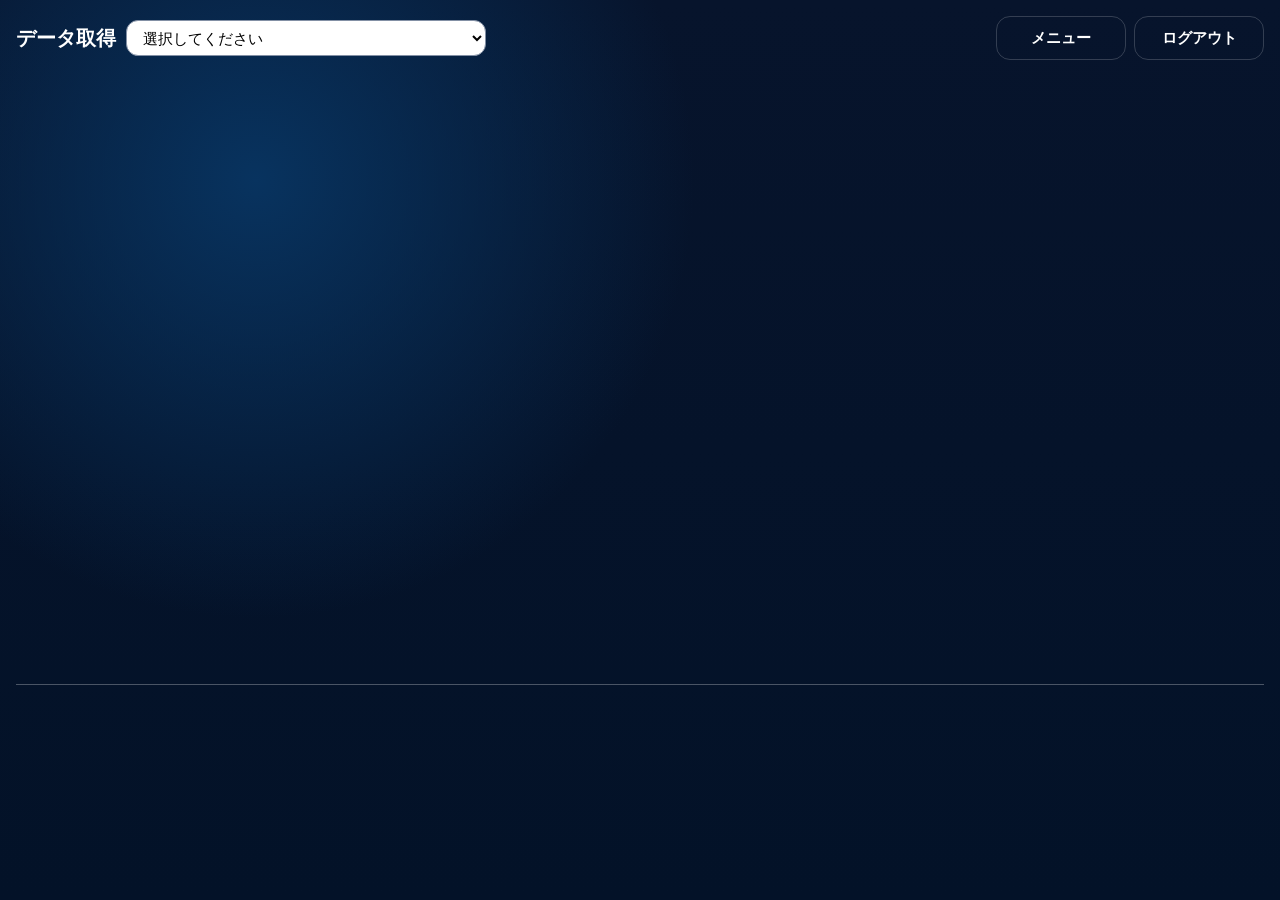
<file: data_source.html>
<!DOCTYPE html>
<html lang="ja">
<head>
  <meta charset="UTF-8">
  <title>データ取得</title>
  <link rel="stylesheet" href="./theme.css">
  <link rel="stylesheet" href="./data_source.css">
</head>
<body>

<div id="dataSourcePage" class="page ds-page">
  <div id="dataSourceCard" class="card ds-card">
    <div class="ds-wrap">

      <div id="pageToolbar"></div>

      <div class="main-area">
        <div class="work-panel">
          <div id="panelKokkai" class="hidden">
            <h3 class="panel-title">国会議事録取得</h3>

            <div class="section-block">
              <div class="compact-actions">
                <button id="btnKokkaiRegister" class="btn btn-primary" type="button">
                  国会議事録取得
                </button>
              </div>
            </div>
          </div>

          <div id="panelUpload" class="hidden">
            <h3 class="panel-title">ファイルアップロード</h3>

            <div class="section-block">
              <div>
                <label for="uploadFileInput">ファイル</label>

                <div class="upload-file-row">
                  <input id="uploadFileInput" class="upload-file-input" type="file">

                  <label for="uploadFileInput" class="upload-file-btn">
                    ファイルの選択
                  </label>

                  <div id="uploadFileName" class="upload-file-name is-empty">
                    ファイルが選択されていません
                  </div>
                </div>
              </div>

              <div class="compact-actions">
                <button id="btnUploadRegister" class="btn btn-primary" type="button">
                  アップロード
                </button>
              </div>
            </div>
          </div>

          <div id="panelOpenData" class="hidden">
            <div class="section-block">
              <div class="compact-actions">
                <button id="btnFetchDatasets" class="btn btn-primary" type="button">
                  データセット取得
                </button>
              </div>

              <div class="dataset-list-wrap opendata-list-wrap">
                <div class="list-header opendata-header">
                  <div class="opendata-col-title">タイトル</div>
                  <div class="opendata-col-count">子の数</div>
                  <div class="opendata-col-url">URL</div>
                  <div class="opendata-col-status">状態</div>
                  <div class="opendata-col-action">操作</div>
                </div>

                <div id="openDataDatasetList" class="placeholder">
                  まだ取得していません
                </div>
              </div>
            </div>
          </div>

          <div id="panelUrl" class="hidden">
            <div class="url-panel">
              <div id="publicUrlTargetDisplay" class="public-url-display"></div>

              <div class="compact-actions compact-actions-left">
                <button id="btnUrlRegister" class="btn btn-primary" type="button">
                  公開URL取得
                </button>
              </div>

              <h4 class="panel-subtitle url-list-title">子URL一覧</h4>

              <div class="resource-list-wrap resource-list-wrap-url">
                <div class="list-header url-page-header">
                  <div class="url-col-url">URL</div>
                  <div class="url-col-depth">階層</div>
                  <div class="url-col-score">評価</div>
                  <div class="url-col-status">状態</div>
                  <div class="url-col-action">操作</div>
                </div>

                <div id="publicUrlPageList" class="placeholder">
                  &nbsp;
                </div>
              </div>
            </div>
          </div>
        </div>

        <div class="log" id="logBox">
          <pre id="logText"></pre>
        </div>
      </div>

    </div>
  </div>
</div>

<script src="./common_toolbar.js"></script>
<script src="./data_source_upload.js"></script>
<script src="./data_source_kokkai.js"></script>
<script src="./data_source_opendata.js"></script>
<script src="./data_source_url.js"></script>
<script src="./data_source.js"></script>

<script>
renderPageToolbar({
  mountId: "pageToolbar",
  title: "データ取得",
  showSourceSelect: true,
  showDbSelect: false,
  enableDbAutoLoad: false,
  actions: [
    { id: "btnMenu", label: "メニュー" },
    { id: "btnLogout", label: "ログアウト" }
  ]
});
</script>

</body>
</html>
</file>
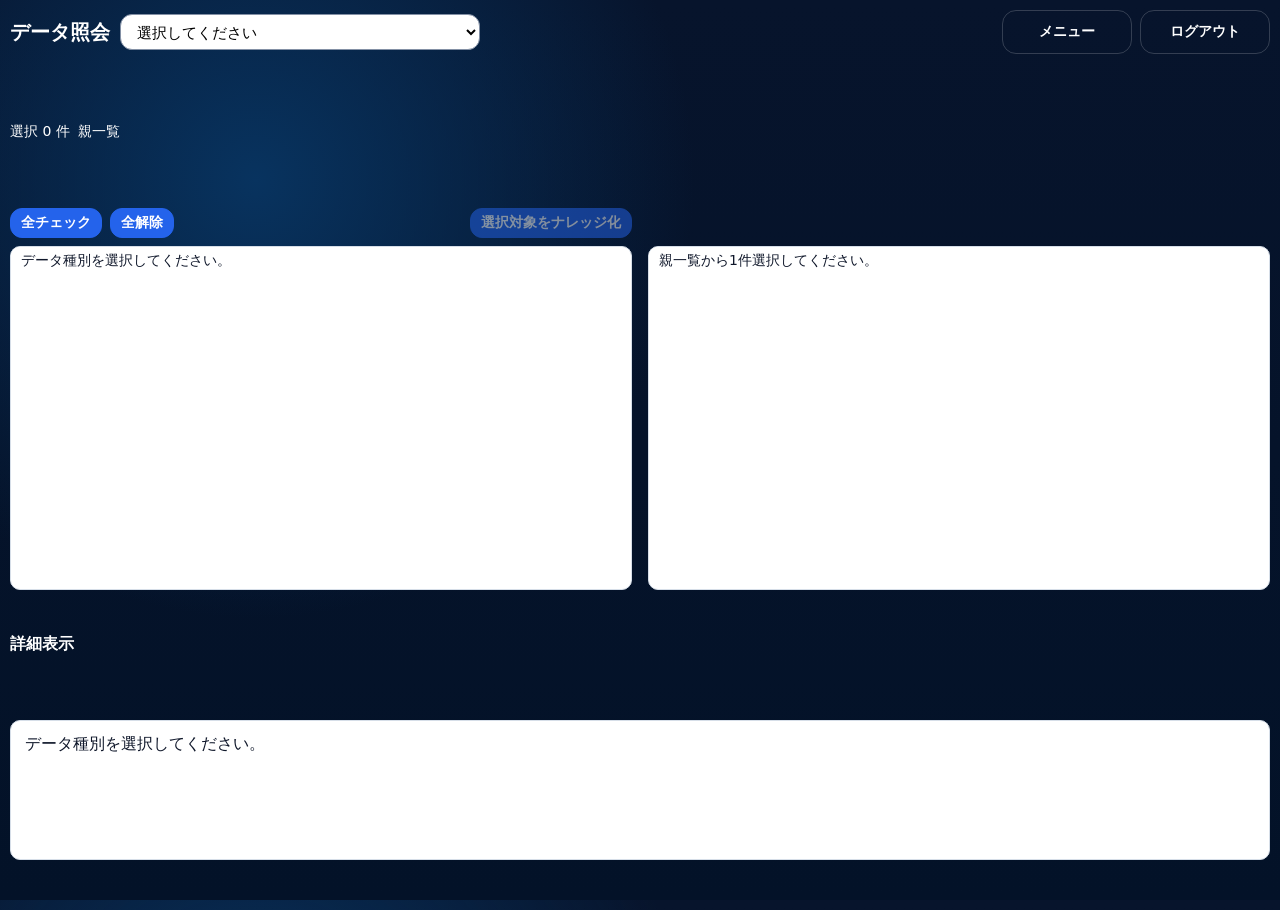
<file: data_view.html>
<!DOCTYPE html>
<html lang="ja">
<head>
<meta charset="UTF-8">
<title>データ照会</title>
<link rel="stylesheet" href="./theme.css">
<link rel="stylesheet" href="./data_view.css">
</head>

<body>
<div class="page">
  <div class="card">

    <div id="pageToolbar"></div>

    <div class="work-panel">
      <div class="section-block section-summary">
        <div class="compact-actions">
          <span id="selectionSummary" class="placeholder">選択 0 件</span>
          <span id="contextSummary" class="placeholder">親一覧</span>
        </div>
      </div>

      <div class="section-block section-lists">
        <div class="lists-grid">
          <div class="list-pane">
            <div class="compact-actions list-actions">
              <button id="btnParentCheckAll" class="btn btn-primary" type="button">全チェック</button>
              <button id="btnParentClearAll" class="btn btn-primary" type="button">全解除</button>
              <button id="btnKnowledge" class="btn btn-primary" type="button">選択対象をナレッジ化</button>
            </div>

            <div class="dataset-list-wrap">
              <table id="parentTable">
                <thead id="parentTableHead"></thead>
                <tbody id="parentTableBody"></tbody>
              </table>
            </div>

            <div id="parentPager" class="pager hidden"></div>
          </div>

          <div class="list-pane">
            <div class="list-pane-spacer" aria-hidden="true"></div>

            <div class="dataset-list-wrap">
              <table id="childTable">
                <thead id="childTableHead"></thead>
                <tbody id="childTableBody"></tbody>
              </table>
            </div>

            <div id="childPager" class="pager hidden"></div>
          </div>
        </div>
      </div>

      <div class="section-block section-detail">
        <h3 class="panel-title">詳細表示</h3>
        <div class="detail-wrap">
          <pre id="detailPre">データ種別を選択してください。</pre>
        </div>
      </div>
    </div>

  </div>
</div>

<script src="./common_toolbar.js"></script>
<script src="./data_view_upload.js"></script>
<script src="./data_view_kokkai.js"></script>
<script src="./data_view_opendata.js"></script>
<script src="./data_view_public_url.js"></script>
<script src="./data_view.js"></script>

<script>
renderPageToolbar({
  mountId: "pageToolbar",
  title: "データ照会",
  showSourceSelect: true,
  showDbSelect: false,
  enableDbAutoLoad: false,
  actions: [
    { id: "btnMenu", label: "メニュー" },
    { id: "btnLogout", label: "ログアウト" }
  ]
});
</script>

</body>
</html>
</file>
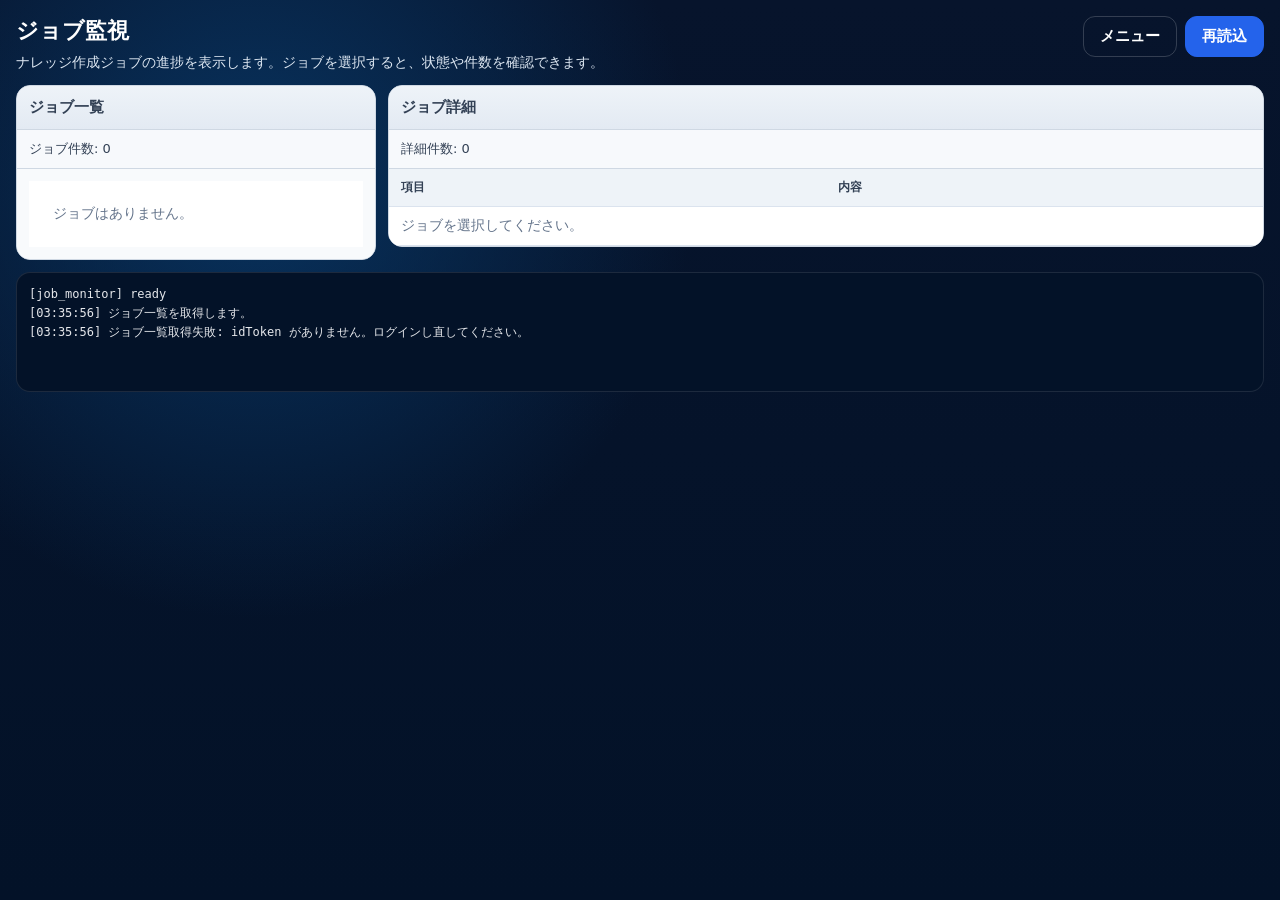
<file: job_monitor.html>
<!DOCTYPE html>
<html lang="ja">
<head>
  <meta charset="UTF-8">
  <title>ジョブ監視</title>
  <link rel="stylesheet" href="theme.css">
  <style>
    .jm-page{
      width:100%;
      min-height:100vh;
      margin:0;
      padding:16px;
    }

    .jm-card{
      width:100%;
      min-height:calc(100vh - 32px);
      display:flex;
      flex-direction:column;
      overflow:hidden;
    }

    .jm-wrap{
      display:flex;
      flex-direction:column;
      gap:12px;
      width:100%;
      max-width:1280px;
      margin:0 auto;
    }

    .jm-header{
      display:flex;
      align-items:flex-start;
      justify-content:space-between;
      gap:16px;
    }

    .jm-title h2{
      margin:0 0 6px 0;
      font-size:22px;
    }

    .jm-title .subtitle{
      color:#dbe5f0;
      font-size:14px;
      line-height:1.5;
    }

    .jm-actions{
      display:flex;
      gap:8px;
      flex-wrap:wrap;
    }

    .jm-layout{
      display:grid;
      grid-template-columns:360px 1fr;
      gap:12px;
      align-items:start;
    }

    .jm-panel{
      background:var(--panel-bg);
      border:1px solid var(--panel-border);
      border-radius:14px;
      overflow:hidden;
      color:var(--panel-text);
    }

    .jm-panel-head{
      display:flex;
      align-items:center;
      justify-content:space-between;
      gap:12px;
      padding:12px;
      border-bottom:1px solid var(--panel-border);
      background:linear-gradient(180deg, #eef3f8 0%, #e3eaf3 100%);
    }

    .jm-panel-title{
      font-size:15px;
      font-weight:700;
      color:#334155;
    }

    .jm-summary{
      padding:10px 12px;
      border-bottom:1px solid var(--panel-border);
      background:#f7f9fc;
      color:#334155;
      font-size:13px;
    }

    .jm-queue-list{
      display:flex;
      flex-direction:column;
      gap:8px;
      padding:12px;
      max-height:620px;
      overflow:auto;
      background:#f8fafc;
    }

    .jm-queue-item{
      width:100%;
      text-align:left;
      padding:12px;
      border:1px solid #cbd5e1;
      border-radius:12px;
      background:#fff;
      color:#0f172a;
      cursor:pointer;
    }

    .jm-queue-item:hover{
      background:#f1f5f9;
    }

    .jm-queue-item.active{
      border-color:#2563eb;
      background:#dbeafe;
    }

    .jm-queue-name{
      font-weight:700;
      font-size:14px;
      margin-bottom:6px;
      word-break:break-all;
    }

    .jm-queue-meta{
      font-size:12px;
      color:#475569;
      line-height:1.6;
    }

    .jm-table-wrap{
      overflow:auto;
      background:#fff;
    }

    .jm-table{
      width:100%;
      border-collapse:collapse;
      background:#fff;
      color:#0f172a;
    }

    .jm-table th,
    .jm-table td{
      padding:10px 12px;
      border-bottom:1px solid #dbe3ee;
      text-align:left;
      font-size:14px;
      vertical-align:top;
      white-space:nowrap;
    }

    .jm-table th{
      background:#eef3f8;
      color:#334155;
      font-size:12px;
      font-weight:700;
    }

    .jm-table td.jm-col-url,
    .jm-table td.jm-col-name{
      white-space:normal;
      min-width:220px;
      word-break:break-all;
    }

    .jm-status{
      display:inline-flex;
      align-items:center;
      justify-content:center;
      min-width:90px;
      padding:4px 10px;
      border-radius:999px;
      font-size:12px;
      font-weight:700;
      border:1px solid transparent;
    }

    .jm-status-queued{
      background:#e2e8f0;
      color:#334155;
      border-color:#cbd5e1;
    }

    .jm-status-running{
      background:#dbeafe;
      color:#1d4ed8;
      border-color:#93c5fd;
    }

    .jm-status-retry{
      background:#dcfce7;
      color:#166534;
      border-color:#86efac;
    }

    .jm-status-error{
      background:#fee2e2;
      color:#b91c1c;
      border-color:#fca5a5;
    }

    .jm-empty{
      padding:24px;
      color:#64748b;
      font-size:14px;
      background:#fff;
    }

    .jm-log{
      min-height:120px;
      max-height:180px;
      overflow:auto;
      padding:12px;
      background:#031228;
      color:#e5e7eb;
      border-radius:14px;
      border:1px solid rgba(255,255,255,.10);
      font-family:ui-monospace, SFMono-Regular, Menlo, Consolas, monospace;
      font-size:12px;
      line-height:1.6;
      white-space:pre-wrap;
    }

    @media (max-width:980px){
      .jm-header{
        flex-direction:column;
      }

      .jm-layout{
        grid-template-columns:1fr;
      }

      .jm-queue-list{
        max-height:260px;
      }
    }
  </style>
</head>
<body>
  <div class="jm-page">
    <div class="card jm-card">
      <div class="jm-wrap">

        <div class="jm-header">
          <div class="jm-title">
            <h2>ジョブ監視</h2>
            <div class="subtitle">
              ナレッジ作成ジョブの進捗を表示します。ジョブを選択すると、状態や件数を確認できます。
            </div>
          </div>
          <div class="jm-actions">
            <button class="btn" id="btn-back-menu" type="button">メニュー</button>
            <button class="btn btn-primary" id="btn-refresh" type="button">再読込</button>
          </div>
        </div>

        <div class="jm-layout">

          <div class="jm-panel">
            <div class="jm-panel-head">
              <div class="jm-panel-title">ジョブ一覧</div>
            </div>
            <div class="jm-summary" id="queueSummary">ジョブ件数: 0</div>
            <div class="jm-queue-list" id="queueList">
              <div class="jm-empty">まだジョブはありません。</div>
            </div>
          </div>

          <div class="jm-panel">
            <div class="jm-panel-head">
              <div class="jm-panel-title" id="taskPanelTitle">ジョブ詳細</div>
            </div>
            <div class="jm-summary" id="taskSummary">詳細件数: 0</div>
            <div class="jm-table-wrap">
              <table class="jm-table">
                <thead>
                  <tr>
                    <th>項目</th>
                    <th colspan="5">内容</th>
                  </tr>
                </thead>
                <tbody id="taskTableBody">
                  <tr>
                    <td colspan="6" class="jm-empty">ジョブを選択してください。</td>
                  </tr>
                </tbody>
              </table>
            </div>
          </div>

        </div>

        <div class="jm-log" id="jobLog">[job_monitor] ready</div>

      </div>
    </div>
  </div>

  <script src="job_monitor.js"></script>
</body>
</html>
</file>
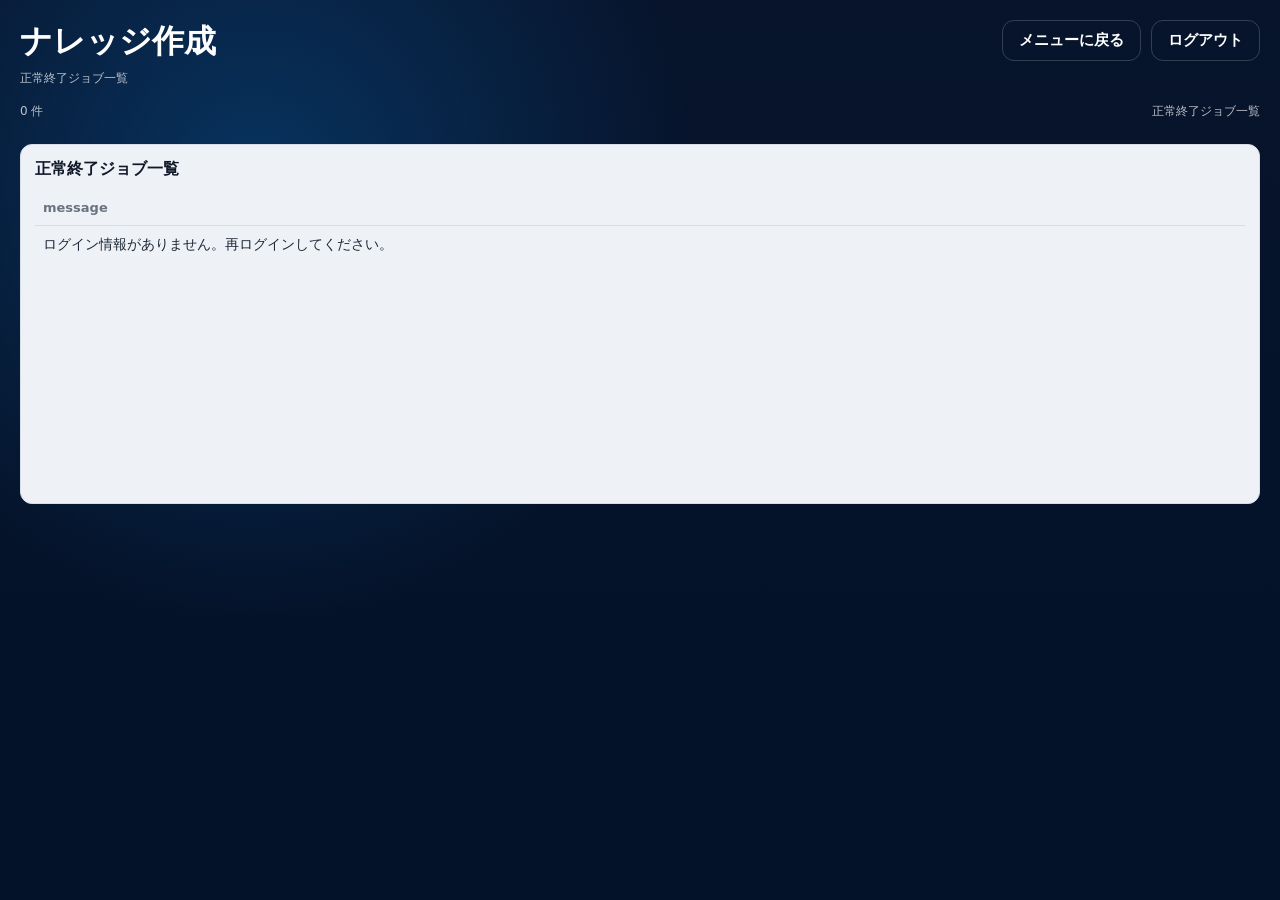
<file: knowledge_create.html>
<!DOCTYPE html>
<html lang="ja">
<head>
  <meta charset="UTF-8" />
  <meta name="viewport" content="width=device-width, initial-scale=1.0" />
  <title>ナレッジ作成</title>
  <link rel="stylesheet" href="theme.css" />
  <style>
    .page {
      width: 100%;
      max-width: 1680px;
      margin: 0 auto;
      padding: 20px;
      box-sizing: border-box;
    }

    .kc-card {
      width: 100%;
      min-height: calc(100vh - 40px);
      box-sizing: border-box;
    }

    .kc-wrap {
      display: flex;
      flex-direction: column;
      gap: 16px;
      height: 100%;
    }

    .kc-header {
      display: flex;
      align-items: flex-start;
      justify-content: space-between;
      gap: 16px;
    }

    .kc-actions {
      display: flex;
      gap: 10px;
      flex-wrap: wrap;
    }

    .kc-sub {
      color: rgba(255, 255, 255, 0.72);
      font-size: 12px;
      margin-top: 6px;
    }

    .kc-topline {
      display: flex;
      align-items: center;
      justify-content: space-between;
      gap: 12px;
      margin-bottom: 8px;
      color: rgba(255, 255, 255, 0.72);
      font-size: 12px;
    }

    .kc-counts {
      display: flex;
      gap: 14px;
      flex-wrap: wrap;
    }

    .kc-main {
      display: grid;
      grid-template-columns: 1fr;
      gap: 18px;
      align-items: start;
      margin-bottom: 18px;
    }

    .kc-panel-title {
      margin: 0 0 10px 0;
      font-size: 16px;
      font-weight: 700;
      color: #111827;
    }

    .kc-panel {
      background: #eef2f7;
      border: 1px solid #d7dee8;
      border-radius: 12px;
      padding: 14px;
      min-height: 360px;
      display: flex;
      flex-direction: column;
      overflow: hidden;
    }

    .kc-table-wrap {
      flex: 1;
      min-height: 0;
      overflow: auto;
    }

    .kc-table {
      width: 100%;
      border-collapse: collapse;
      table-layout: fixed;
    }

    .kc-table th,
    .kc-table td {
      padding: 10px 8px;
      border-bottom: 1px solid #d7dee8;
      text-align: left;
      font-size: 14px;
      color: #1f2937;
      vertical-align: middle;
      word-break: break-word;
    }

    .kc-table th {
      color: #6b7280;
      font-weight: 600;
      font-size: 13px;
      background: #eef2f7;
      position: sticky;
      top: 0;
      z-index: 1;
    }

    .kc-table tr:last-child td {
      border-bottom: none;
    }

    .col-source-type {
      width: 160px;
    }

    .col-status {
      width: 140px;
    }

    .col-count {
      width: 120px;
    }

    .col-action {
      width: 180px;
    }

    @media (max-width: 980px) {
      .page {
        padding: 12px;
      }

      .kc-card {
        min-height: auto;
      }

      .kc-main {
        grid-template-columns: 1fr;
      }

      .kc-panel {
        min-height: 260px;
      }

      .col-source-type,
      .col-status,
      .col-count,
      .col-action {
        width: auto;
      }
    }
  </style>
</head>
<body>
  <div class="page">
    <div class="card kc-card">
      <div class="kc-wrap">
        <div class="kc-header">
          <div>
            <h1 style="margin:0;">ナレッジ作成</h1>
            <div class="kc-sub">正常終了ジョブ一覧</div>
          </div>

          <div class="kc-actions">
            <button id="btnMenu" class="btn" type="button">メニューに戻る</button>
            <button id="btnLogout" class="btn" type="button">ログアウト</button>
          </div>
        </div>

        <div class="kc-topline">
          <div class="kc-counts">
            <span id="summaryText">0 件</span>
          </div>
          <div>
            <span id="contextSummary">正常終了ジョブ一覧</span>
          </div>
        </div>

        <div class="kc-main">
          <section class="kc-panel">
            <h2 class="kc-panel-title">正常終了ジョブ一覧</h2>
            <div class="kc-table-wrap">
              <table class="kc-table">
                <thead id="parentTableHead"></thead>
                <tbody id="parentTableBody"></tbody>
              </table>
            </div>
          </section>
        </div>
      </div>
    </div>
  </div>

  <script src="knowledge_create.js"></script>
</body>
</html>
</file>
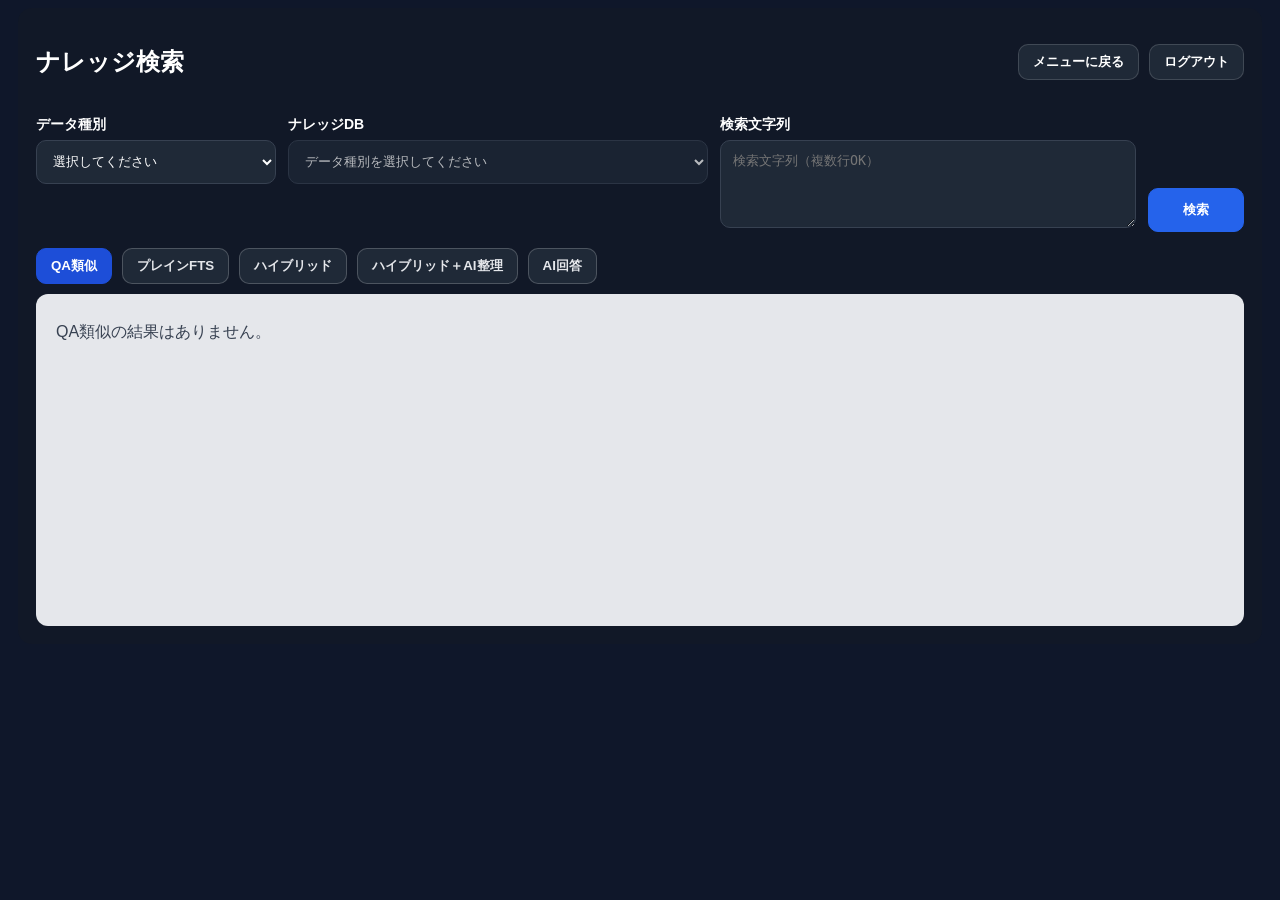
<file: knowledge_search.html>
<!DOCTYPE html>
<html lang="ja">
<head>
<meta charset="UTF-8">
<meta name="viewport" content="width=device-width, initial-scale=1.0">
<title>ナレッジ検索</title>

<style>
body{
  margin:0;
  font-family:sans-serif;
  background:#0f172a;
  color:#ffffff;
}

.page{
  max-width:1280px;
  margin:auto;
  padding:8px 18px 18px;
}

.card{
  background:#111827;
  border-radius:14px;
  padding:18px;
}

.header-row{
  display:flex;
  justify-content:space-between;
  align-items:center;
  margin-bottom:18px;
}

.header-actions{
  display:flex;
  gap:10px;
}

.btn{
  padding:8px 14px;
  border-radius:10px;
  border:1px solid rgba(255,255,255,0.15);
  background:#1f2937;
  color:#ffffff;
  cursor:pointer;
  font-weight:600;
}

.btn:hover{
  opacity:0.95;
}

.btn-primary{
  background:#2563eb;
  border-color:#2563eb;
}

.btn-primary:hover{
  background:#1d4ed8;
  border-color:#1d4ed8;
}

.search-panel{
  margin-bottom:16px;
}

.search-grid{
  display:grid;
  grid-template-columns:240px 420px 1fr 96px;
  gap:12px;
  align-items:start;
}

.search-col{
  min-width:0;
}

.search-button-col{
  display:flex;
  align-items:flex-end;
  height:100%;
}

.search-button-col .btn{
  width:100%;
  min-height:44px;
}

label{
  font-size:14px;
  display:block;
  margin-bottom:6px;
  font-weight:600;
}

select,
textarea{
  width:100%;
  border-radius:10px;
  border:1px solid #374151;
  background:#1f2937;
  color:#ffffff;
  padding:10px 12px;
  box-sizing:border-box;
}

select{
  height:44px;
}

textarea{
  resize:vertical;
  min-height:88px;
  line-height:1.5;
}

.summary-bar{
  display:flex;
  gap:16px;
  flex-wrap:wrap;
  margin-bottom:14px;
  color:#cbd5e1;
  font-size:13px;
}

.summary-item{
  background:#0f172a;
  border:1px solid rgba(255,255,255,0.08);
  border-radius:10px;
  padding:8px 12px;
}

.tabs-header{
  display:flex;
  gap:10px;
  margin-top:14px;
  margin-bottom:10px;
  flex-wrap:wrap;
}

.tab-btn{
  border:1px solid rgba(255,255,255,0.2);
  background:#1f2937;
  color:#e5e7eb;
  padding:8px 14px;
  border-radius:10px;
  cursor:pointer;
  font-weight:600;
}

.tab-btn:hover{
  background:#2563eb;
  color:#ffffff;
}

.tab-btn.active{
  background:#1d4ed8;
  border-color:#1d4ed8;
  color:#ffffff;
}

.tab-panel{
  display:none;
  background:#e5e7eb;
  border-radius:12px;
  padding:16px;
  min-height:300px;
}

.tab-panel.active{
  display:block;
}

.result-card{
  background:#ffffff;
  border-radius:8px;
  padding:12px;
  margin-bottom:10px;
  border:1px solid #d1d5db;
}

.result-card-title{
  font-weight:700;
  color:#111827;
  margin-bottom:6px;
  font-size:16px;
}

.result-card-sub{
  font-size:12px;
  color:#4b5563;
  margin-bottom:8px;
  line-height:1.5;
}

.result-card-body{
  color:#111827;
  white-space:pre-wrap;
  line-height:1.7;
}

.result-empty{
  color:#374151;
  padding:12px 4px;
}

@media (max-width:1200px){
  .search-grid{
    grid-template-columns:220px 340px 1fr 96px;
  }
}

@media (max-width:960px){
  .search-grid{
    grid-template-columns:1fr;
  }

  .search-button-col{
    align-items:stretch;
  }

  .search-button-col .btn{
    width:140px;
  }
}
</style>
</head>

<body>

<div class="page">
  <div class="card">

    <div class="header-row">
      <h2>ナレッジ検索</h2>

      <div class="header-actions">
        <button id="btnMenu" class="btn" type="button">メニューに戻る</button>
        <button id="btnLogout" class="btn" type="button">ログアウト</button>
      </div>
    </div>

    <div class="search-panel">
      <div class="search-grid">

        <div class="search-col">
          <label for="sourceTypeSelect">データ種別</label>
          <select id="sourceTypeSelect">
            <option value="">選択してください</option>
            <option value="kokkai">国会議事録</option>
            <option value="opendata">オープンデータ</option>
            <option value="public_url">公開URL</option>
            <option value="upload">アップロード</option>
          </select>
        </div>

        <div class="search-col">
          <label for="databaseSelect">ナレッジDB</label>
          <select id="databaseSelect" disabled>
            <option value="">選択してください</option>
          </select>
        </div>

        <div class="search-col">
          <label for="queryText">検索文字列</label>
          <textarea id="queryText" rows="3" placeholder="検索文字列（複数行OK）"></textarea>
        </div>

        <div class="search-button-col">
          <button id="btnSearch" class="btn btn-primary" type="button">検索</button>
        </div>

      </div>
    </div>

    <div class="summary-bar">
      <div class="summary-item">件数: <span id="summaryText">0 件</span></div>
      <div class="summary-item">入力: <span id="selectionSummary">未実行</span></div>
      <div class="summary-item">種別: <span id="sourceSummary">-</span></div>
      <div class="summary-item">DB: <span id="contextSummary">-</span></div>
    </div>

    <div class="tabs-header">
      <button class="tab-btn active" data-tab="qa" type="button">QA類似</button>
      <button class="tab-btn" data-tab="plain" type="button">プレインFTS</button>
      <button class="tab-btn" data-tab="hybrid" type="button">ハイブリッド</button>
      <button class="tab-btn" data-tab="hybrid-ai" type="button">ハイブリッド＋AI整理</button>
      <button class="tab-btn" data-tab="ai-answer" type="button">AI回答</button>
    </div>

    <div id="panel-qa" class="tab-panel active">
      <div id="resultQaSimilarity"></div>
    </div>

    <div id="panel-plain" class="tab-panel">
      <div id="resultPlainFts"></div>
    </div>

    <div id="panel-hybrid" class="tab-panel">
      <div id="resultHybrid"></div>
    </div>

    <div id="panel-hybrid-ai" class="tab-panel">
      <div id="resultHybridAi"></div>
    </div>

    <div id="panel-ai-answer" class="tab-panel">
      <div id="resultAiAnswer"></div>
    </div>

  </div>
</div>

<script src="./knowledge_search.js"></script>
</body>
</html>
</file>
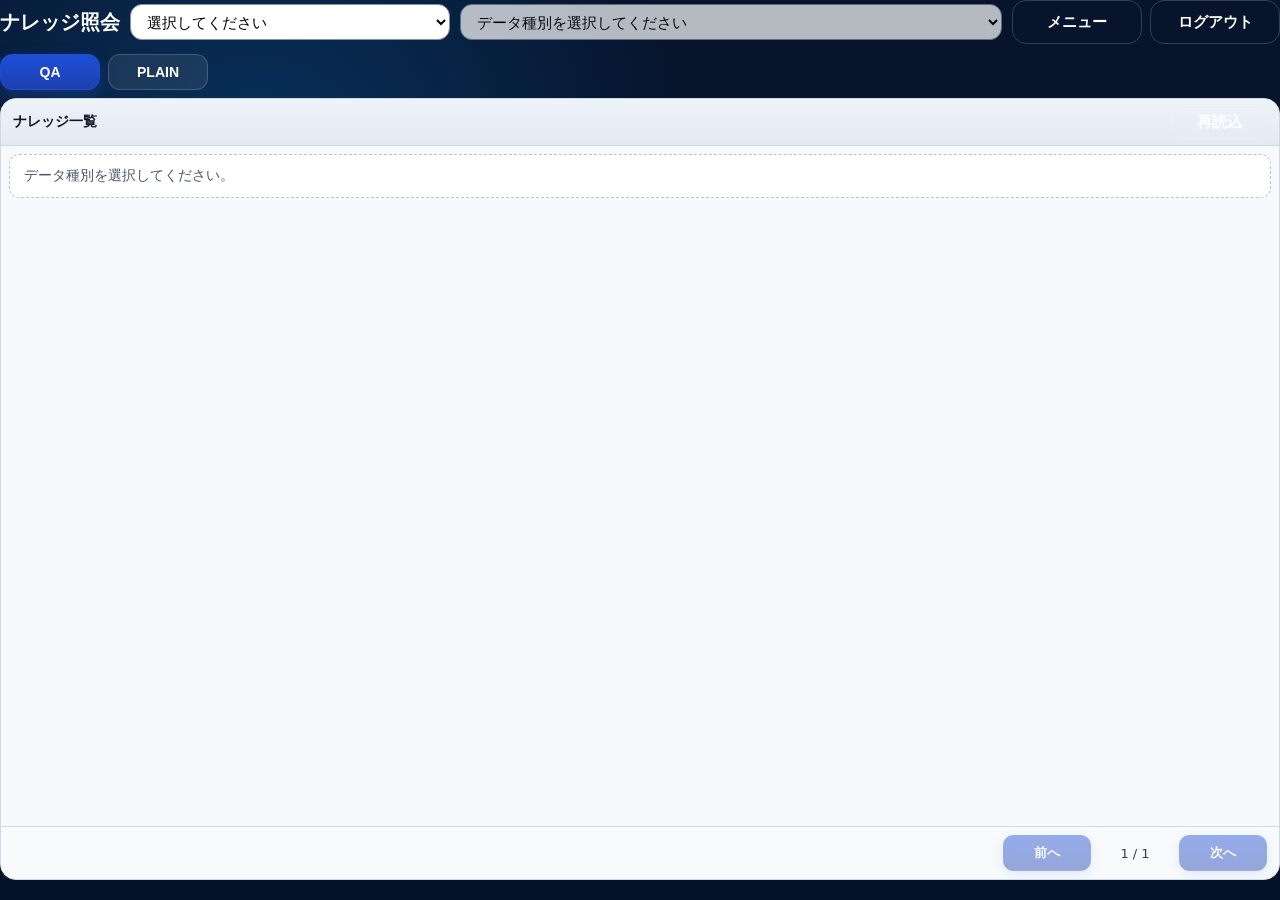
<file: knowledge_view.html>
<!DOCTYPE html>
<html lang="ja">
<head>
<meta charset="UTF-8">
<title>ナレッジ照会</title>
<link rel="stylesheet" href="./theme.css">
<style>
  .kv-page{
    width:100%;
    min-height:100vh;
    margin:0;
    padding:0;
  }

  .kv-card{
    width:100%;
    min-height:100vh;
    display:flex;
    flex-direction:column;
    overflow:hidden;
  }

  .kv-work-panel{
    display:flex;
    flex-direction:column;
    gap:8px;
    min-height:calc(100vh - 74px);
    padding:0;
  }

  .kv-tabs-row{
    display:flex;
    gap:8px;
  }

  .kv-tab-btn{
    min-width:100px;
    height:36px;
    border:1px solid rgba(255,255,255,.18);
    border-radius:12px;
    background:rgba(255,255,255,.08);
    color:#fff;
    font-size:14px;
    font-weight:700;
    cursor:pointer;
  }

  .kv-tab-btn:hover{
    background:rgba(255,255,255,.14);
  }

  .kv-tab-btn.active{
    background:linear-gradient(180deg,#1d4ed8,#1e40af);
    border-color:#1d4ed8;
    color:#fff;
    box-shadow:0 6px 16px rgba(37,99,235,.28);
  }

  .kv-list-section{
    flex:1;
    min-height:0;
    display:flex;
    flex-direction:column;
    border:1px solid var(--panel-border);
    border-radius:16px;
    background:var(--panel-bg);
    overflow:hidden;
  }

  .kv-list-header{
    display:flex;
    align-items:center;
    justify-content:space-between;
    min-height:38px;
    padding:6px 12px;
    border-bottom:1px solid var(--panel-border);
    background:linear-gradient(180deg,#eef3f8 0%, #e3eaf3 100%);
  }

  .kv-panel-title{
    margin:0;
    color:var(--panel-text);
    font-size:14px;
    font-weight:700;
  }

  .kv-btn-inline{
    min-width:96px;
    height:34px;
    padding:0 14px;
  }

  .kv-list{
    flex:1;
    min-height:0;
    overflow:auto;
    background:var(--box-bg);
    padding:6px;
  }

  .kv-placeholder-box{
    margin:2px;
    padding:12px 14px;
    border:1px dashed #b6c2d2;
    border-radius:10px;
    background:#ffffff;
    color:#475569;
    font-size:14px;
  }

  .kv-item-list{
    display:flex;
    flex-direction:column;
    gap:4px;
  }

  .kv-item-card{
    border:1px solid #d4dbe6;
    border-radius:10px;
    background:#fff;
    padding:4px 10px;
    color:var(--panel-text);
    box-shadow:0 1px 2px rgba(15,23,42,.04);
  }

  .kv-item-top{
    display:flex;
    justify-content:flex-end;
    align-items:center;
    gap:8px;
    margin-bottom:2px;
    font-size:11px;
  }

  .kv-item-sort{
    color:#64748b;
    white-space:nowrap;
  }

  .kv-line{
    display:flex;
    gap:6px;
    align-items:center;
    font-size:14px;
    line-height:1.35;
    color:#0f172a;
    white-space:nowrap;
    overflow:hidden;
    text-overflow:ellipsis;
  }

  .kv-line + .kv-line{
    margin-top:1px;
  }

  .kv-line-label{
    flex:0 0 auto;
    color:#475569;
    font-weight:700;
  }

  .kv-line-text{
    min-width:0;
    overflow:hidden;
    text-overflow:ellipsis;
    white-space:nowrap;
  }

  .kv-pagination{
    display:flex;
    justify-content:flex-end;
    align-items:center;
    gap:8px;
    padding:8px 12px;
    border-top:1px solid var(--panel-border);
    background:#f8fafc;
  }

  .kv-page-info{
    color:#334155;
    font-size:13px;
    min-width:72px;
    text-align:center;
  }

  .kv-page-btn{
    min-width:88px;
    height:36px;
    padding:0 12px;
    border:1px solid #1d4ed8;
    border-radius:10px;
    background:linear-gradient(180deg,#1d4ed8,#1e40af);
    color:#fff;
    font-size:13px;
    font-weight:700;
    cursor:pointer;
    box-shadow:0 4px 12px rgba(37,99,235,.22);
  }

  .kv-page-btn:hover{
    background:linear-gradient(180deg,#2563eb,#1d4ed8);
  }

  .kv-page-btn[disabled]{
    opacity:.45;
    cursor:not-allowed;
    background:linear-gradient(180deg,#1d4ed8,#1e40af);
    color:#fff;
  }

  @media (max-width: 720px){
    .kv-tabs-row{
      flex-wrap:wrap;
    }

    .kv-tab-btn{
      flex:1 1 140px;
    }

    .kv-pagination{
      justify-content:center;
      flex-wrap:wrap;
    }
  }
</style>
</head>

<body>
<div class="page kv-page">
  <div class="card kv-card">

    <div id="pageToolbar"></div>

    <div class="work-panel kv-work-panel">
      <div class="kv-tabs-row">
        <button id="tabQa" class="kv-tab-btn active" type="button">QA</button>
        <button id="tabPlain" class="kv-tab-btn" type="button">PLAIN</button>
      </div>

      <div class="kv-list-section">
        <div class="kv-list-header">
          <h3 class="kv-panel-title">ナレッジ一覧</h3>
          <button id="btnReload" class="btn kv-btn-inline" type="button">再読込</button>
        </div>

        <div id="listContainer" class="kv-list"></div>

        <div class="kv-pagination">
          <button id="btnPrevPage" class="kv-page-btn" type="button">前へ</button>
          <span id="paginationInfo" class="kv-page-info">1 / 1</span>
          <button id="btnNextPage" class="kv-page-btn" type="button">次へ</button>
        </div>
      </div>
    </div>

  </div>
</div>

<script src="./common_toolbar.js"></script>
<script src="./knowledge_view.js"></script>
<script>
renderPageToolbar({
  mountId: "pageToolbar",
  title: "ナレッジ照会",
  showSourceSelect: true,
  showDbSelect: true,
  enableDbAutoLoad: true,
  actions: [
    { id: "btnMenu", label: "メニュー" },
    { id: "btnLogout", label: "ログアウト" }
  ]
});
</script>
</body>
</html>
</file>
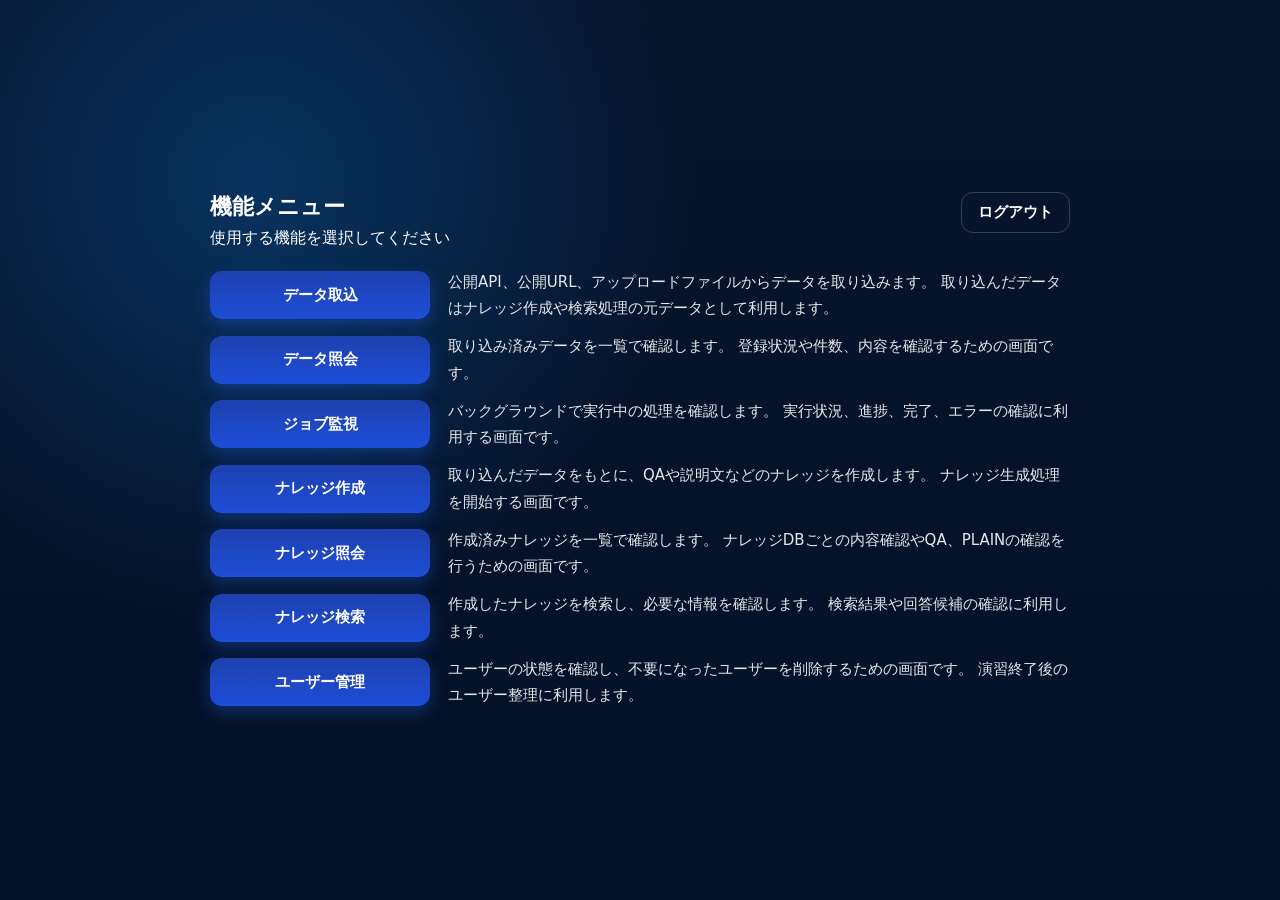
<file: menu.html>
<!DOCTYPE html>
<html lang="ja">
<head>
<meta charset="UTF-8">
<title>機能メニュー</title>
<link rel="stylesheet" href="theme.css">
</head>

<body>

<div class="center-wrap">
  <div class="card menu-card">
    <div class="menu-shell">

      <div class="menu-header">
        <div class="menu-title">
          <h2>機能メニュー</h2>
          <div class="subtitle">使用する機能を選択してください</div>
        </div>

        <button class="btn logout-btn" id="btn-logout" type="button">
          ログアウト
        </button>
      </div>

      <div class="menu-list">

        <div class="menu-row">
          <button class="btn btn-primary menu-btn" id="btn-import" type="button">
            データ取込
          </button>
          <div class="menu-text">
            公開API、公開URL、アップロードファイルからデータを取り込みます。
            取り込んだデータはナレッジ作成や検索処理の元データとして利用します。
          </div>
        </div>

        <div class="menu-row">
          <button class="btn btn-primary menu-btn" id="btn-view" type="button">
            データ照会
          </button>
          <div class="menu-text">
            取り込み済みデータを一覧で確認します。
            登録状況や件数、内容を確認するための画面です。
          </div>
        </div>

        <div class="menu-row">
          <button class="btn btn-primary menu-btn" id="btn-job-monitor" type="button">
            ジョブ監視
          </button>
          <div class="menu-text">
            バックグラウンドで実行中の処理を確認します。
            実行状況、進捗、完了、エラーの確認に利用する画面です。
          </div>
        </div>

        <div class="menu-row">
          <button class="btn btn-primary menu-btn" id="btn-knowledge-create" type="button">
            ナレッジ作成
          </button>
          <div class="menu-text">
            取り込んだデータをもとに、QAや説明文などのナレッジを作成します。
            ナレッジ生成処理を開始する画面です。
          </div>
        </div>

        <div class="menu-row">
          <button class="btn btn-primary menu-btn" id="btn-knowledge-view" type="button">
            ナレッジ照会
          </button>
          <div class="menu-text">
            作成済みナレッジを一覧で確認します。
            ナレッジDBごとの内容確認やQA、PLAINの確認を行うための画面です。
          </div>
        </div>

        <div class="menu-row">
          <button class="btn btn-primary menu-btn" id="btn-search" type="button">
            ナレッジ検索
          </button>
          <div class="menu-text">
            作成したナレッジを検索し、必要な情報を確認します。
            検索結果や回答候補の確認に利用します。
          </div>
        </div>

        <div class="menu-row">
          <button class="btn btn-primary menu-btn" id="btn-user-admin" type="button">
            ユーザー管理
          </button>
          <div class="menu-text">
            ユーザーの状態を確認し、不要になったユーザーを削除するための画面です。
            演習終了後のユーザー整理に利用します。
          </div>
        </div>

      </div>
    </div>
  </div>
</div>

<script src="menu.js"></script>

</body>
</html>
</file>
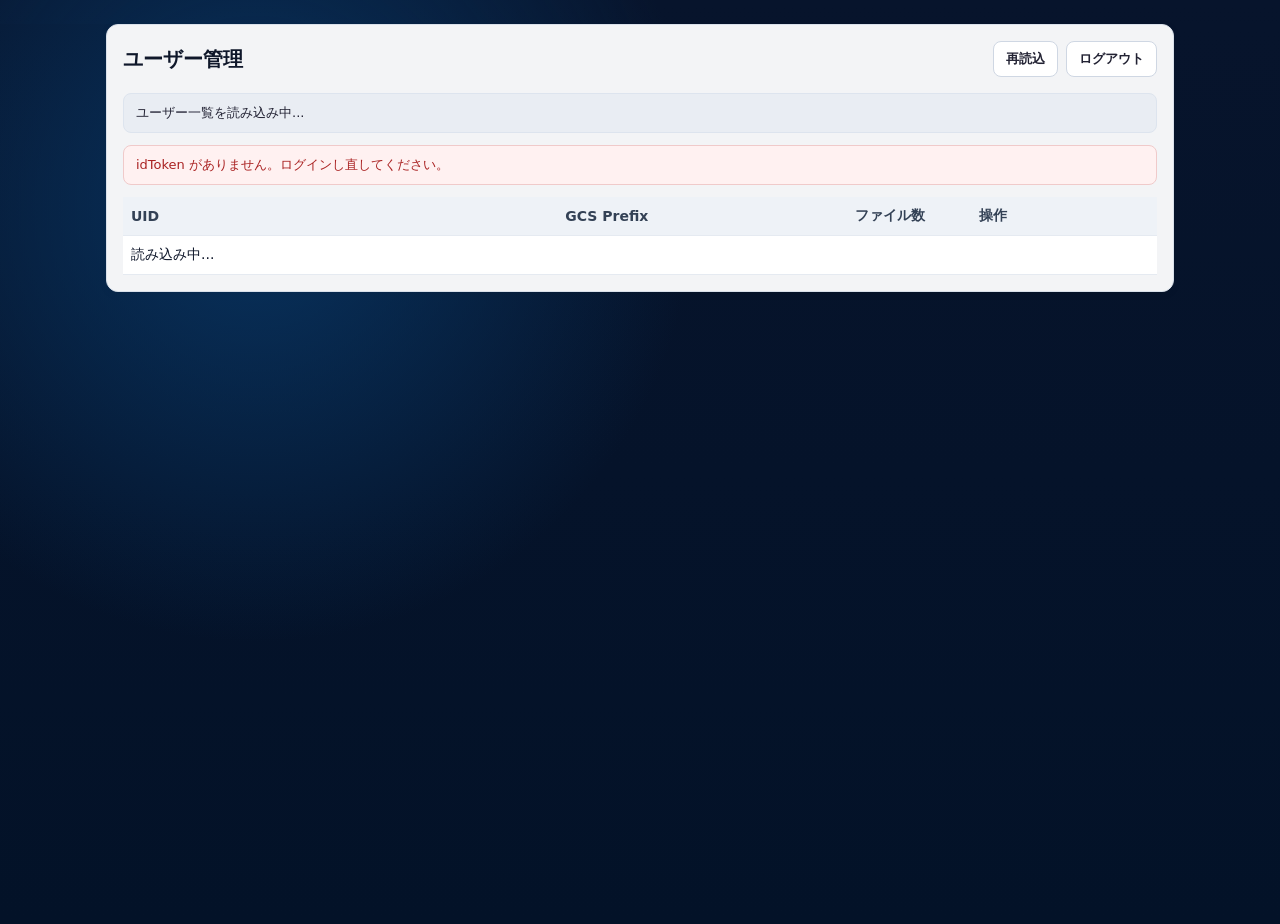
<file: user_admin.html>
<!doctype html>
<html lang="ja">
<head>
  <meta charset="utf-8" />
  <meta name="viewport" content="width=device-width,initial-scale=1" />
  <title>ユーザー管理</title>
  <link rel="stylesheet" href="theme.css" />
  <style>
    .ua-wrap{
      max-width:1100px;
      margin:24px auto;
      padding:0 16px;
    }

    .ua-card{
      background:#f3f4f6;
      border:1px solid #d9e0ea;
      border-radius:12px;
      padding:16px;
      box-shadow:0 2px 8px rgba(0,0,0,0.06);
      color:#0f172a;
    }

    .ua-head{
      display:flex;
      align-items:center;
      justify-content:space-between;
      gap:12px;
      margin-bottom:16px;
    }

    .ua-title{
      font-size:20px;
      font-weight:700;
      color:#0f172a;
    }

    .ua-actions{
      display:flex;
      gap:8px;
    }

    .ua-status{
      margin:0 0 12px 0;
      padding:10px 12px;
      border-radius:8px;
      background:#e9edf3;
      color:#223;
      font-size:13px;
      white-space:pre-wrap;
      word-break:break-word;
      border:1px solid #dde4ee;
    }

    .ua-error{
      margin:0 0 12px 0;
      padding:10px 12px;
      border-radius:8px;
      background:#fff1f1;
      color:#a22;
      border:1px solid #f0caca;
      font-size:13px;
      display:none;
      white-space:pre-wrap;
      word-break:break-word;
    }

    .ua-table{
      width:100%;
      border-collapse:collapse;
      table-layout:fixed;
      background:#ffffff;
      color:#0f172a;
    }

    .ua-table th,
    .ua-table td{
      border-bottom:1px solid #e5eaf1;
      padding:10px 8px;
      text-align:left;
      font-size:14px;
      vertical-align:middle;
      color:#0f172a;
    }

    .ua-table th{
      background:#eef2f7;
      color:#334155;
      font-weight:700;
    }

    .ua-table tbody tr{
      background:#ffffff;
    }

    .ua-table tbody tr:hover{
      background:#f8fafc;
    }

    .uid-cell{
      font-family:Consolas, Monaco, monospace;
      font-size:13px;
      word-break:break-all;
      color:#111827;
    }

    .btn-danger{
      background:#b42318;
      color:#fff;
      border:1px solid #b42318;
      padding:8px 12px;
      border-radius:8px;
      cursor:pointer;
      font-weight:700;
    }

    .btn-danger:disabled{
      opacity:.6;
      cursor:not-allowed;
    }

    .btn-secondary{
      background:#ffffff;
      color:#223;
      border:1px solid #cfd7e3;
      padding:8px 12px;
      border-radius:8px;
      cursor:pointer;
      font-weight:700;
    }

    .btn-secondary:hover{
      background:#f8fafc;
    }

    .empty-row{
      color:#667;
    }
  </style>
</head>
<body>
  <div class="ua-wrap">
    <div class="ua-card">
      <div class="ua-head">
        <div class="ua-title">ユーザー管理</div>
        <div class="ua-actions">
          <button id="btnReload" class="btn-secondary" type="button">再読込</button>
          <button id="btnLogout" class="btn-secondary" type="button">ログアウト</button>
        </div>
      </div>

      <div id="statusBox" class="ua-status">読み込み待ち</div>
      <div id="errorBox" class="ua-error"></div>

      <table class="ua-table">
        <thead>
          <tr>
            <th style="width:42%">UID</th>
            <th style="width:28%">GCS Prefix</th>
            <th style="width:12%">ファイル数</th>
            <th style="width:18%">操作</th>
          </tr>
        </thead>
        <tbody id="userTableBody">
          <tr>
            <td colspan="4" class="empty-row">読み込み中...</td>
          </tr>
        </tbody>
      </table>
    </div>
  </div>

  <script type="module" src="user_admin.js"></script>
</body>
</html>
</file>
<file: theme.css>
:root{
  --bg1:#07142c;
  --bg2:#031228;
  --card-bg:rgba(8,20,44,.82);
  --card-border:rgba(255,255,255,.10);

  --panel-bg:#e9edf3;
  --panel-border:#cfd8e3;
  --panel-text:#0f172a;
  --panel-muted:#5b6472;

  --section-bg:#dfe5ee;
  --box-bg:#f7f9fc;

  --btn-bg:#2463eb;
  --btn-bg-hover:#1f57cf;
  --btn-text:#ffffff;

  --btn-secondary-bg:transparent;
  --btn-secondary-border:rgba(255,255,255,.18);
  --btn-secondary-text:#ffffff;

  --shadow:0 16px 40px rgba(0,0,0,.28);
}

*{
  box-sizing:border-box;
}

html,
body{
  width:100%;
  height:100%;
  margin:0;
  padding:0;
  min-height:100%;
  font-family:system-ui,-apple-system,BlinkMacSystemFont,"Segoe UI",sans-serif;
  color:#fff;
  background:
    radial-gradient(circle at 20% 20%, #08335f 0%, transparent 35%),
    linear-gradient(180deg, var(--bg1) 0%, var(--bg2) 100%);
}

body{
  min-height:100vh;
}

.page,
.container{
  max-width:none;
  margin:0;
  padding:10px;
}

.card{
  background:transparent;
  border:none;
  border-radius:0;
  box-shadow:none;
  padding:0;
}

h1,h2,h3,h4{
  margin:0 0 10px 0;
  color:#fff;
}

label{
  display:block;
  margin-bottom:6px;
  font-size:14px;
  color:var(--panel-text);
}

input[type="text"],
input[type="file"],
input[type="url"],
select,
textarea{
  width:100%;
  border:1px solid #8390a5;
  border-radius:10px;
  padding:10px 12px;
  font-size:15px;
  outline:none;
  background:#7c8696;
  color:#fff;
}

textarea{
  resize:vertical;
  min-height:100px;
}

.btn{
  display:inline-flex;
  align-items:center;
  justify-content:center;
  border:1px solid var(--btn-secondary-border);
  background:var(--btn-secondary-bg);
  color:var(--btn-secondary-text);
  border-radius:12px;
  padding:10px 16px;
  font-size:15px;
  font-weight:700;
  cursor:pointer;
  white-space:nowrap;
}

.btn:hover{
  opacity:.92;
}

.btn:disabled{
  opacity:.5;
  cursor:not-allowed;
}

.btn-primary{
  background:var(--btn-bg);
  border-color:var(--btn-bg);
  color:var(--btn-text);
}

.btn-primary:hover{
  background:var(--btn-bg-hover);
  border-color:var(--btn-bg-hover);
}

.hidden{
  display:none !important;
}

.public-url-readonly{
  background:#f8fbff !important;
  color:#0f172a !important;
  border:1px solid #c7d2e3 !important;
  font-weight:700;
}

/* ===============================
   common toolbar
=============================== */

.page-toolbar{
  display:grid;
  grid-template-columns:auto minmax(320px, 1fr) auto;
  align-items:center;
  gap:10px;
  margin-bottom:10px;
}

.page-toolbar-title{
  color:#ffffff;
  font-size:20px;
  font-weight:700;
  line-height:1.2;
  white-space:nowrap;
}

.page-toolbar-main{
  display:grid;
  grid-template-columns:minmax(260px, 360px);
  gap:10px;
  align-items:end;
  min-width:0;
}

.page-toolbar-main.has-source.has-db{
  grid-template-columns:minmax(220px, 320px) minmax(260px, 1fr);
}

.toolbar-field{
  min-width:0;
}

.toolbar-field label{
  display:block;
  margin:0 0 6px 0;
  font-size:13px;
  color:rgba(255,255,255,.82);
  line-height:1.2;
}

.toolbar-select{
  width:100%;
  min-width:0;
  height:36px;
  border:1px solid #8390a5;
  border-radius:12px;
  padding:0 12px;
  font-size:15px;
  outline:none;
  background:#ffffff;
  color:#000000;
}

.page-toolbar-actions{
  display:flex;
  align-items:center;
  justify-content:flex-end;
  gap:8px;
  flex-wrap:wrap;
}

.page-toolbar-actions .btn{
  min-width:130px;
  height:44px;
  border-radius:14px;
}

.ds-page{
  width:100%;
  height:100vh;
  margin:0;
  padding:0;
}

.ds-card{
  width:100%;
  height:100%;
  display:flex;
  flex-direction:column;
  overflow:hidden;
}

.ds-wrap{
  display:flex;
  flex-direction:column;
  height:100%;
  padding:0;
  margin:16px;
}

/* ===============================
   menu
=============================== */

.center-wrap{
  min-height:100vh;
  display:flex;
  align-items:center;
  justify-content:center;
  padding:16px;
}

.center-wrap > .card.menu-card{
  width:min(980px, calc(100vw - 32px));
  padding:24px 28px;
}

.menu-header{
  width:100%;
  max-width:860px;
  margin:0 auto 20px auto;
  display:flex;
  align-items:flex-start;
  justify-content:space-between;
  gap:16px;
}

.menu-title h2{
  margin:0 0 6px 0;
  font-size:22px;
}

.logout-btn{
  min-width:92px;
}

.menu-list{
  width:100%;
  max-width:860px;
  margin:0 auto;
  display:flex;
  flex-direction:column;
  gap:12px;
}

.menu-row{
  display:grid;
  grid-template-columns:220px 1fr;
  gap:18px;
  align-items:center;
}

.menu-btn{
  width:100%;
  height:48px;
  font-weight:700;
  border-radius:12px;
}

.menu-card .menu-row .btn.btn-primary{
  background:linear-gradient(180deg,#1e40af,#1d4ed8);
  border:none;
  color:#ffffff;
  box-shadow:0 6px 16px rgba(37,99,235,0.35);
}

.menu-card .menu-row .btn.btn-primary:hover{
  background:linear-gradient(180deg,#2563eb,#1e3a8a);
}

.menu-text{
  font-size:15px;
  line-height:1.75;
  color:#e5e7eb;
}

/* ===============================
   responsive
=============================== */

@media (max-width:1200px){
  .page-toolbar{
    grid-template-columns:1fr;
    align-items:stretch;
  }

  .page-toolbar-main,
  .page-toolbar-main.has-source.has-db{
    grid-template-columns:1fr;
  }

  .page-toolbar-actions{
    justify-content:flex-start;
  }
}

@media (max-width:960px){
  .page,
  .container{
    padding:8px;
  }

  .center-wrap{
    align-items:flex-start;
    padding:12px;
  }

  .center-wrap > .card.menu-card{
    width:min(980px, calc(100vw - 24px));
    padding:20px;
  }

  .menu-row{
    grid-template-columns:1fr;
  }

  .menu-text{
    margin-top:6px;
  }
}

/* ===============================
   common list header
=============================== */

.list-header{
  display:flex;
  align-items:center;
  min-height:34px;
  padding:0 10px;
  border-top:1px solid #cfd8e3;
  border-bottom:1px solid #cfd8e3;
  background:linear-gradient(180deg, #eef3f8 0%, #e3eaf3 100%);
  color:#334155;
  font-size:12px;
  font-weight:700;
}

.list-header > div{
  display:flex;
  align-items:center;
  min-height:34px;
}
</file>
<file: data_source.css>
/* ===============================
   main area
=============================== */

.main-area{
  flex:1;
  display:flex;
  flex-direction:column;
  min-height:0;
  overflow:hidden;
}

.work-panel{
  flex:1 1 auto;
  min-height:0;
  overflow:auto;
}

.log{
  flex:0 0 200px;
  height:200px;
  border-top:1px solid rgba(255,255,255,0.28);
  padding-top:10px;
  margin-top:8px;
}

/* ===============================
   セクション
=============================== */

.section-block{
  display:flex;
  flex-direction:column;
  gap:8px;
  padding:8px 10px;
  margin:0;
  background:#e9edf3;
  border-bottom:1px solid #cfd8e3;
}

.ds-section-fixed{
  flex:0 0 auto;
}

/* ===============================
   タイトル
=============================== */

.panel-title{
  font-size:16px;
  font-weight:700;
  margin:0;
  padding:8px 10px;
  background:#dfe5ee;
  color:#0f172a;
}

.panel-subtitle{
  font-size:14px;
  font-weight:700;
  margin:0 0 6px 0;
  color:#0f172a;
}

/* ===============================
   アクション
=============================== */

.compact-actions{
  display:flex;
  justify-content:flex-start;
  gap:6px;
  margin:0;
  padding:0;
}

/* ===============================
   リスト系
=============================== */

.dataset-list-wrap,
.resource-list-wrap{
  flex:1;
  overflow:auto;
  margin:0;
  padding:0;
  background:#ffffff;
}

.placeholder{
  padding:10px;
  font-size:14px;
  color:#5b6472;
}

/* ===============================
   オープンデータ一覧
=============================== */

.opendata-list-wrap{
  background:#ffffff;
}

.opendata-header{
  margin:0;
}

.opendata-row{
  min-height:34px;
  padding:0 10px;
  border-bottom:1px solid #e1e6ef;
  display:flex;
  align-items:center;
  overflow:hidden;
  background:#ffffff;
}

.opendata-col-title{
  flex:1 1 auto;
  min-width:0;
  display:flex;
  align-items:center;
  justify-content:flex-start;
  padding-right:10px;
  font-size:14px;
  font-weight:700;
  color:#0f172a;
  white-space:nowrap;
  overflow:hidden;
  text-overflow:ellipsis;
}

.opendata-col-count{
  flex:0 0 72px;
  display:flex;
  align-items:center;
  justify-content:center;
}

.opendata-col-url{
  flex:0 0 420px;
  min-width:0;
  display:flex;
  align-items:center;
  justify-content:flex-start;
  padding-right:10px;
}

.opendata-col-url a{
  display:block;
  max-width:100%;
  white-space:nowrap;
  overflow:hidden;
  text-overflow:ellipsis;
}

.opendata-col-status{
  flex:0 0 92px;
  display:flex;
  align-items:center;
  justify-content:center;
}

.opendata-col-name{
  flex:0 0 260px;
  display:flex;
  align-items:center;
  justify-content:flex-start;
  color:#475569;
  white-space:nowrap;
  overflow:hidden;
  text-overflow:ellipsis;
  padding-right:10px;
}

.opendata-col-action{
  flex:0 0 96px;
  display:flex;
  align-items:center;
  justify-content:center;
}

.opendata-col-action .btn{
  height:26px;
  min-width:58px;
  padding:0 12px;
  font-size:13px;
  border-radius:8px;
}

/* 旧カード定義は整理済み */
.choice-row,
.choice-title-line,
.choice-meta-line,
.choice-meta-chip,
.choice-button-line{
  display:none;
}

/* ===============================
   公開URL一覧
=============================== */

.url-page-header{
  margin:0;
}

.url-page-list{
  width:100%;
  background:#ffffff;
}

.url-page-card{
  min-height:34px;
  padding:0 10px;
  border-bottom:1px solid #e1e6ef;
  display:flex;
  align-items:center;
  overflow:hidden;
  background:#ffffff;
}

.url-col-url{
  flex:1 1 auto;
  min-width:0;
  display:flex;
  align-items:center;
  justify-content:flex-start;
  padding-right:10px;
}

.url-col-url a{
  display:block;
  max-width:100%;
  white-space:nowrap;
  overflow:hidden;
  text-overflow:ellipsis;
}

.url-col-depth{
  flex:0 0 56px;
  display:flex;
  align-items:center;
  justify-content:center;
}

.url-col-score{
  flex:0 0 56px;
  display:flex;
  align-items:center;
  justify-content:center;
}

.url-col-status{
  flex:0 0 92px;
  display:flex;
  align-items:center;
  justify-content:center;
}

.url-col-status .url-chip{
  min-width:48px;
  justify-content:center;
}

.url-col-action{
  flex:0 0 96px;
  display:flex;
  align-items:center;
  justify-content:center;
}

.url-col-action .btn{
  height:26px;
  min-width:58px;
  padding:0 12px;
  font-size:13px;
  border-radius:8px;
}

.url-chip{
  display:inline-flex;
  align-items:center;
  justify-content:center;
  font-size:12px;
  line-height:1;
  padding:3px 6px;
  background:#e2e8f0;
  border-radius:6px;
  color:#475569;
}

.status-done{
  background:#c7f9cc;
  color:#166534;
}

.status-error{
  background:#fecaca;
  color:#991b1b;
}

.status-new{
  background:#e2e8f0;
  color:#475569;
}

.url-pager{
  display:flex;
  justify-content:space-between;
  align-items:center;
  gap:8px;
  padding:10px;
  border-top:1px solid #d7dde8;
  background:#ffffff;
}

.url-pager-info{
  font-size:13px;
  color:#5b6472;
}

.url-pager-actions{
  display:flex;
  align-items:center;
  gap:8px;
}

/* ===============================
   アップロード
=============================== */

.upload-file-row{
  display:flex;
  align-items:center;
  gap:6px;
}

.upload-file-input{
  display:none;
}

.upload-file-btn{
  padding:6px 10px;
  background:#2463eb;
  color:#fff;
  border-radius:8px;
  cursor:pointer;
  white-space:nowrap;
}

.upload-file-name{
  flex:1;
  font-size:13px;
  color:#0f172a;
  white-space:nowrap;
  overflow:hidden;
  text-overflow:ellipsis;
}

.upload-file-name.is-empty{
  color:#6b7280;
}

/* ===============================
   ログ
=============================== */

.log-head{
  display:flex;
  justify-content:space-between;
  align-items:center;
  padding:6px 10px;
  border-bottom:1px solid rgba(255,255,255,.1);
}

#logText{
  flex:1;
  margin:0;
  padding:10px;
  overflow:auto;
  font-size:12px;
  line-height:1.4;
}

/* ===============================
   textarea調整（theme上書き）
=============================== */

#publicUrlTarget{
  height:48px;
  resize:none;
}
</file>
<file: data_view.css>
*{
  margin:0;
  padding:0;
  box-sizing:border-box;
}

html,
body{
  width:100%;
  height:100%;
}

.page{
  width:100%;
  height:100vh;
  overflow:visible;
}

.card{
  width:100%;
  min-height:100vh;
  display:flex;
  flex-direction:column;
  overflow:visible;
}

.work-panel{
  flex:1 1 auto;
  min-height:0;
  display:grid;
  grid-template-rows:auto 420px auto;
  gap:8px;
  overflow:visible;
}

.section-block{
  min-height:0;
}

.section-summary{
  display:flex;
  flex-direction:column;
  justify-content:center;
}

.section-summary .compact-actions{
  display:flex;
  align-items:center;
  gap:8px;
  min-height:34px;
}

#selectionSummary,
#contextSummary{
  display:inline-flex;
  align-items:center;
  min-height:34px;
  font-size:14px;
  line-height:1.2;
  color:#ffffff;
}

.section-lists{
  min-height:0;
  overflow:hidden;
}

.lists-grid{
  height:100%;
  display:grid;
  grid-template-columns:1fr 1fr;
  gap:16px;
  min-height:0;
}

.list-pane{
  min-width:0;
  min-height:0;
  display:grid;
  grid-template-rows:34px minmax(0, 1fr) 30px;
  gap:6px;
  overflow:hidden;
}

.list-actions{
  display:flex;
  align-items:center;
  gap:8px;
  min-height:34px;
}

#btnKnowledge{
  margin-left:auto;
}

.list-pane-spacer{
  min-height:34px;
}

.dataset-list-wrap{
  min-height:0;
  overflow:auto;
  background:#ffffff;
  border:1px solid #d6dee8;
  border-radius:10px;
  scrollbar-gutter:stable;
}

#parentTable,
#childTable,
table{
  width:100%;
  border-collapse:collapse;
  table-layout:fixed;
  background:#ffffff;
}

th,
td{
  white-space:nowrap;
  overflow:hidden;
  text-overflow:ellipsis;
}

thead th,
#parentTableHead th,
#childTableHead th{
  position:sticky;
  top:0;
  z-index:1;
  background:#e8eef7;
  color:#0f172a;
  border-bottom:1px solid #d6dee8;
  font-size:14px;
  font-weight:700;
  text-align:left;
  line-height:1.15;
  padding:6px 10px;
}

#parentTableBody td,
#childTableBody td{
  background:#ffffff;
  color:#0f172a;
  border-bottom:1px solid #e5ebf2;
  font-size:14px;
  line-height:1.15;
  padding:5px 10px;
  vertical-align:middle;
}

#parentTableBody tr:last-child td,
#childTableBody tr:last-child td{
  border-bottom:none;
}

#parentTableHead th:first-child,
#parentTableBody td:first-child{
  width:40px;
}

#parentTableHead th:nth-child(2),
#parentTableBody td:nth-child(2){
  width:90px;
}

#parentTableHead th:last-child,
#parentTableBody td:last-child{
  width:72px;
}

#childTableHead th:first-child,
#childTableBody td:first-child{
  width:150px;
}

.clickable-row{
  cursor:pointer;
}

.clickable-row:hover td{
  background:#f7fbff;
}

.selected-row td{
  background:#e8f1ff !important;
}

.placeholder-row td{
  color:#64748b;
}

.pager,
#parentPager,
#childPager{
  display:flex;
  justify-content:center;
  align-items:center;
  gap:6px;
  min-height:30px;
  height:30px;
}

#parentPager.hidden,
#childPager.hidden{
  display:none !important;
}

.btn{
  height:30px;
  min-height:30px;
  padding:4px 10px;
  font-size:14px;
  border-radius:12px;
}

.section-detail{
  min-height:0;
  display:grid;
  grid-template-rows:auto auto;
  gap:6px;
  overflow:visible;
}

.panel-title{
  color:#ffffff;
  font-size:16px;
  line-height:1.2;
}

.detail-wrap{
  min-height:0;
  overflow:visible;
}

#detailPre{
  width:100%;
  height:auto;
  min-height:140px;
  overflow:visible;
  font-size:16px;
  line-height:1.6;
  white-space:pre-wrap;
  word-break:break-word;
  background:#ffffff;
  color:#0f172a;
  border:1px solid #d6dee8;
  border-radius:10px;
  padding:12px 14px;
}

@media (max-width: 960px){
  .lists-grid{
    grid-template-columns:1fr;
  }

  .work-panel{
    grid-template-rows:auto 520px minmax(120px, 1fr);
  }
}

/* ===============================
   オープンデータ専用
=============================== */

body.source-opendata #parentTableHead th:nth-child(3),
body.source-opendata #parentTableBody td:nth-child(3){
  display:none;
}

body.source-opendata #parentTableHead th:nth-child(2),
body.source-opendata #parentTableBody td:nth-child(2){
  width:auto;
}

body.source-opendata #parentTableHead th:nth-child(4),
body.source-opendata #parentTableBody td:nth-child(4){
  width:72px;
}

body.source-opendata #childTableBody td{
  padding:3px 10px;
  line-height:1.1;
}

body.source-opendata #childTableHead th:nth-child(5),
body.source-opendata #childTableBody td:nth-child(5){
  width:64px;
  text-align:center;
}

body.source-opendata #childTableBody .btn-download-child{
  height:24px;
  min-height:24px;
  padding:2px 8px;
  font-size:12px;
  line-height:1;
  border-radius:8px;
}

body.source-opendata #childTableHead th:nth-child(2),
body.source-opendata #childTableBody td:nth-child(2){
  width:52px;
}

body.source-opendata #childTableHead th:nth-child(3),
body.source-opendata #childTableBody td:nth-child(3){
  width:124px;
}

body.source-opendata #childTableHead th:nth-child(4),
body.source-opendata #childTableBody td:nth-child(4){
  width:128px;
}

/* ===============================
   ファイルアップロード専用
=============================== */

/* 親: 作成日を非表示 */
body.source-upload #parentTableHead th:nth-child(4),
body.source-upload #parentTableBody td:nth-child(4){
  display:none;
}

/* 親: ファイル名を広く */
body.source-upload #parentTableHead th:nth-child(2),
body.source-upload #parentTableBody td:nth-child(2){
  width:auto;
}

/* 親: extを細く */
body.source-upload #parentTableHead th:nth-child(3),
body.source-upload #parentTableBody td:nth-child(3){
  width:56px;
}

/* 親: DL列を細く */
body.source-upload #parentTableHead th:nth-child(5),
body.source-upload #parentTableBody td:nth-child(5){
  width:64px;
  text-align:center;
}

/* 親: DLボタンを小さめに */
body.source-upload #parentTableBody .btn,
body.source-upload #parentTableBody .btn-download,
body.source-upload #parentTableBody .btn-download-child{
  height:24px;
  min-height:24px;
  padding:2px 8px;
  font-size:12px;
  line-height:1;
  border-radius:8px;
}
</file>
